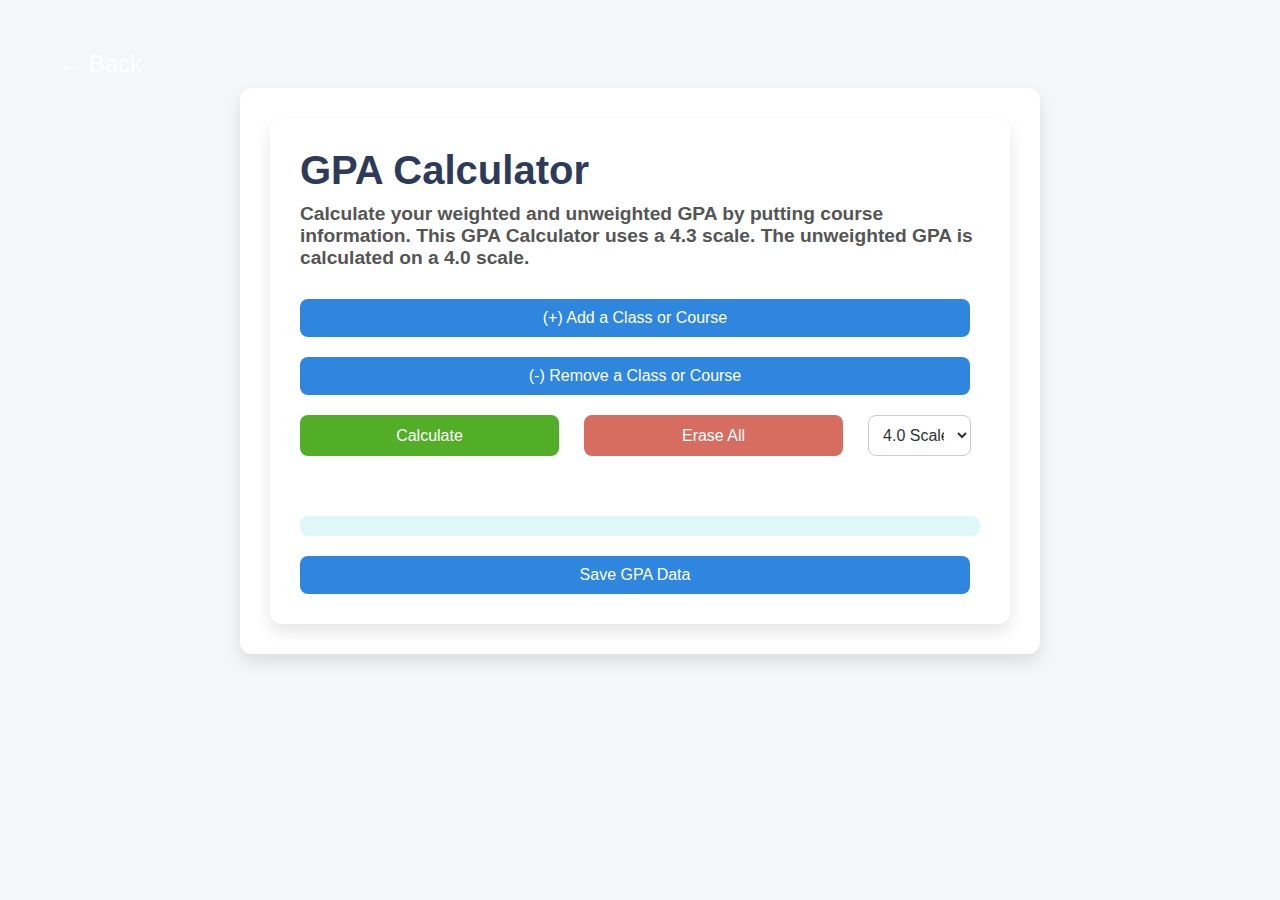
<file: Studere Website Project/gpa-calculator.html>
<!DOCTYPE html>
<html lang="en">
<head>
    <button id="back-button" style="background: none; border: none; cursor: pointer; font-size: 1.5rem; margin-right: 10px;">
        &#8592; Back
    </button>
    
</header>
<script>
    document.getElementById("back-button").addEventListener("click", () => {
        window.history.back(); // Navigate to the previous page
    });
</script>
    <meta charset="UTF-8">
    <meta name="viewport" content="width=device-width, initial-scale=1.0">
    <title>Studere | Organize Your School In One Website | GPA Calculator</title>
    <link rel="icon" href="images/StudereFavicon.png">
    <link rel="stylesheet" href="css/gpa-calculator.css">
</head>
<body>
    
    <header>
        <header>
            
        <h1>
            GPA Calculator
        </h1>
        <h2>
            Calculate your weighted and unweighted GPA by putting 
            course information. This GPA Calculator uses a 4.3 scale. 
            The unweighted GPA is calculated on a 4.0 scale. 
        </h2>
    <main>
        <button id="add-button">(+) Add a Class or Course</button>
        <button id="subtract-button">(-) Remove a Class or Course</button>
        <div class="two-select-section">
            <button class="two-select" id="calculate-button">Calculate</button>
            <button class="two-select" id="remove-all-button">Erase All</button>
            <select name="scale-selector" id="scale-selector">
                <option value="4.0">4.0 Scale</option>
                <option value="4.3">4.3 Scale</option>
            </select>
        </div>
        <div class="container-data"></div>
        
        <div class="gpaOutput">
            <div class="w"></div>
            <div class="uw"></div>
        </div>
        <button id="save-gpa-button">Save GPA Data</button></main>
    </main>
    <script src="javascript/gpatester.js"></script>
    <script>
        // Load saved GPA data from localStorage
        document.addEventListener("DOMContentLoaded", () => {
            const savedGPAData = JSON.parse(localStorage.getItem("gpaData")) || [];
            // Clear existing courses first
            document.querySelector('.container-data').innerHTML = '';
            // Only process saved data if it exists and has items
            if (savedGPAData && savedGPAData.length > 0) {
            savedGPAData.forEach(course => {
                // Only add course if it has valid data
                if (course.courseName && course.grade && course.classType) {
                addCourse();
                const courses = document.querySelectorAll(".courseData");
                const lastCourse = courses[courses.length - 1];
                lastCourse.querySelector(".courseName").value = course.courseName;
                lastCourse.querySelector(".grade").value = course.grade;
                lastCourse.querySelector(".classType").value = course.classType;
                }
            });
            // Trigger calculation after loading
            document.getElementById("calculate-button").click();
            }
        });
    
        // Save GPA data to localStorage
        document.getElementById("save-gpa-button").addEventListener("click", () => {
            const allCourses = [];
            document.querySelectorAll(".courseData").forEach(courseDiv => {
                const courseName = courseDiv.querySelector(".courseName").value.trim();
                const grade = courseDiv.querySelector(".grade").value.trim();
                const classType = courseDiv.querySelector(".classType").value.trim();
                if (courseName && grade && classType) {
                    allCourses.push({ courseName, grade, classType });
                }
            });
            localStorage.setItem("gpaData", JSON.stringify(allCourses));
            alert("GPA data saved successfully!");
        });
    </script>
</body>
</html>
</file>
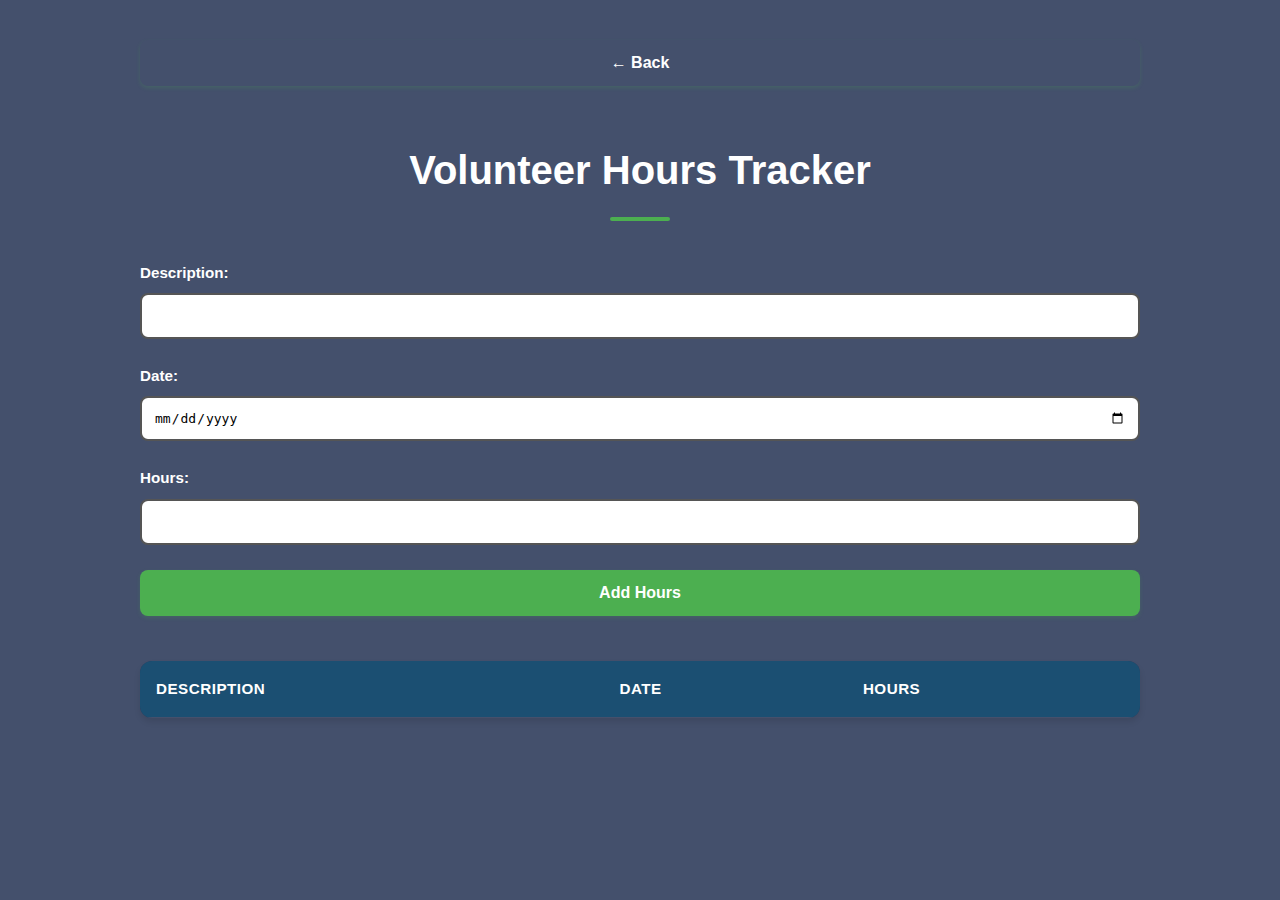
<file: Studere Website Project/hours.html>
<!DOCTYPE html>
<html lang="en">
<head>
    <header>
        <button id="back-button" style="background: none; border: none; cursor: pointer; font-size: 1rem; margin-right: 10px;">
            &#8592; Back
        </button>
    </header>
    <script>
        document.getElementById("back-button").addEventListener("click", () => {
            window.history.back(); // Navigate to the previous page
        });
    </script>
    <meta charset="UTF-8">
    <meta name="viewport" content="width=device-width, initial-scale=1.0">
    <title>Volunteer Hours Tracker</title>
    <link rel="stylesheet" href="css/hours.css">
</head>
<body>
    <h1>Volunteer Hours Tracker</h1>
    
    <div class="form-group">
        <label for="description">Description:</label>
        <input type="text" id="description" required>
    </div>
    
    <div class="form-group">
        <label for="date">Date:</label>
        <input type="date" id="date" required>
    </div>
    
    <div class="form-group">
        <label for="hours">Hours:</label>
        <input type="number" id="hours" min="0" step="0.5" required>
    </div>
    
    <button onclick="addHours()">Add Hours</button>
    
    <table id="hoursTable">
        <thead>
            <tr>
                <th>Description</th>
                <th>Date</th>
                <th>Hours</th>
            </tr>
        </thead>
        <tbody id="hoursTableBody"></tbody>
    </table>

    <script>
        class VolunteerHour {
            constructor(description, date, hours) {
                this.description = description;
                this.date = date;
                this.hours = hours;
            }
        }

        class VolunteerHoursTracker {
            constructor() {
                const savedHours = localStorage.getItem('volunteerHours');
                this.volunteerHours = savedHours ? JSON.parse(savedHours) : [];
                this.displayHours();
            }

            saveToStorage() {
                localStorage.setItem('volunteerHours', JSON.stringify(this.volunteerHours));
            }

            addVolunteerHour(description, date, hours) {
                if (!description || !date || !hours) {
                    alert("All fields are required.");
                    return;
                }
                if (isNaN(hours) || hours <= 0) {
                    alert("Hours must be a positive number.");
                    return;
                }
                const volunteerHour = new VolunteerHour(description, date, hours);
                this.volunteerHours.push(volunteerHour);
                this.saveToStorage();
                this.displayHours();
            }

            displayHours() {
                const tbody = document.getElementById('hoursTableBody');
                tbody.innerHTML = '';
                this.volunteerHours.forEach(hour => {
                    const row = tbody.insertRow();
                    row.insertCell(0).textContent = hour.description;
                    row.insertCell(1).textContent = hour.date;
                    row.insertCell(2).textContent = hour.hours;
                });
            }
        }

        const tracker = new VolunteerHoursTracker();

        function addHours() {
            const description = document.getElementById('description').value;
            const date = document.getElementById('date').value;
            const hours = parseFloat(document.getElementById('hours').value);
            
            tracker.addVolunteerHour(description, date, hours);
            
            // Clear form
            document.getElementById('description').value = '';
            document.getElementById('date').value = '';
            document.getElementById('hours').value = '';
        }
    </script>
</body>
</html>
</file>
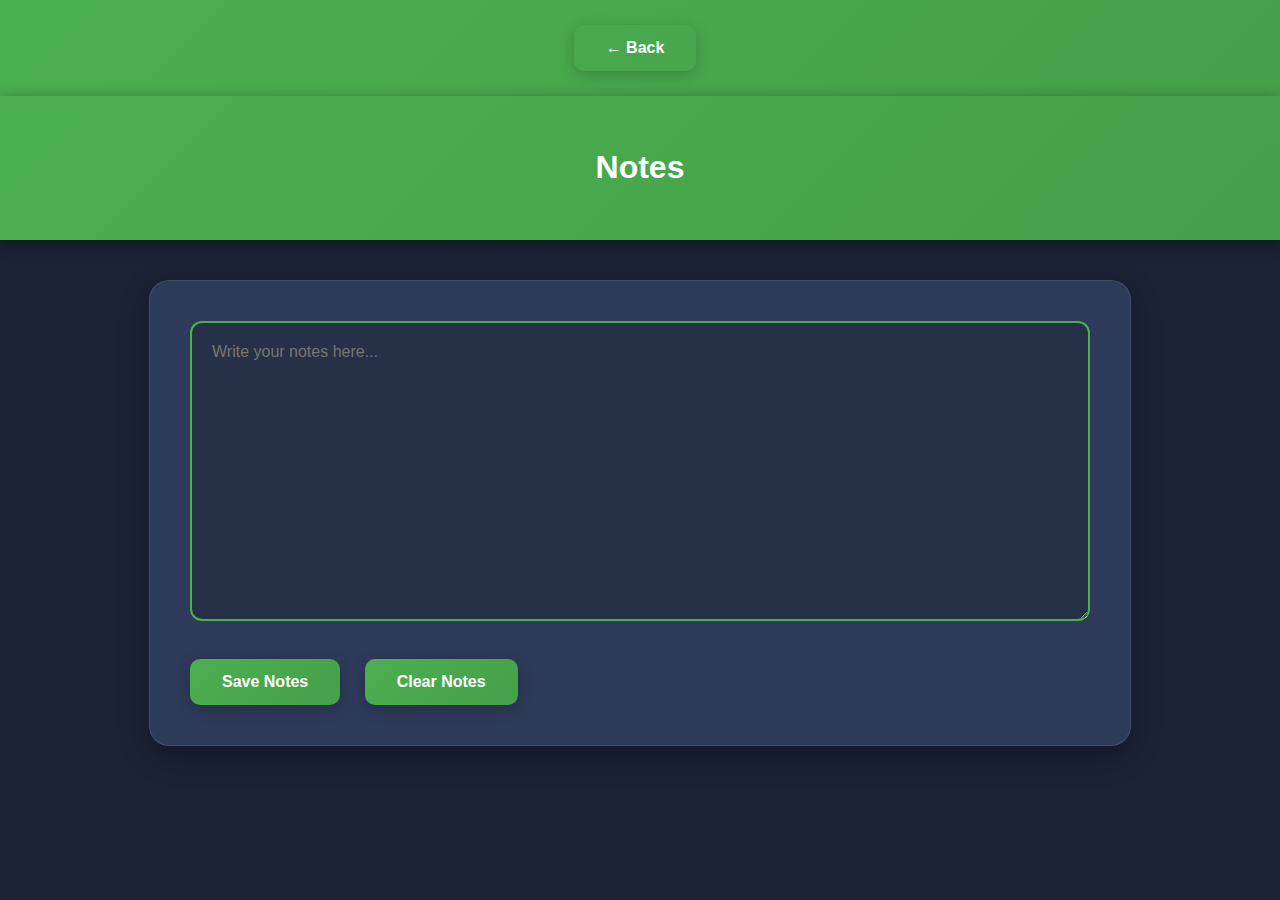
<file: Studere Website Project/notes.html>
<!DOCTYPE html>
<html lang="en">
    <head>
        <header>
            <button id="back-button" style="background: none; border: none; cursor: pointer; font-size: 1rem; margin-right: 10px;">
                &#8592; Back
            </button>
        </header>
        <script>
            document.getElementById("back-button").addEventListener("click", () => {
                window.history.back(); // Navigate to the previous page
            });
        </script>
        <meta charset="UTF-8">
        <meta name="viewport" content="width=device-width, initial-scale=1.0">
        <title>Studere | Notes</title>
        <link rel="stylesheet" href="css/notes-settings.css"> <!-- Link to the new CSS file -->
    </head>
<body>
    <header>
        
        <h1>Notes</h1>
    </header>
    <main>
        <textarea id="notes-area" placeholder="Write your notes here..." style="width: 100%; height: 300px;"></textarea>
        <button id="save-notes-button">Save Notes</button>
        <button id="clear-notes-button">Clear Notes</button>
    </main>
    <script>
        // Load saved notes from localStorage
        document.addEventListener("DOMContentLoaded", () => {
            const savedNotes = localStorage.getItem("userNotes");
            if (savedNotes) {
                document.getElementById("notes-area").value = savedNotes;
            }
        });

        // Save notes to localStorage
        document.getElementById("save-notes-button").addEventListener("click", () => {
            const notes = document.getElementById("notes-area").value;
            localStorage.setItem("userNotes", notes);
            alert("Notes saved successfully!");
        });

        // Clear notes
        document.getElementById("clear-notes-button").addEventListener("click", () => {
            document.getElementById("notes-area").value = "";
            localStorage.removeItem("userNotes");
            alert("Notes cleared!");
        });
    </script>
</body>
</html>
</file>
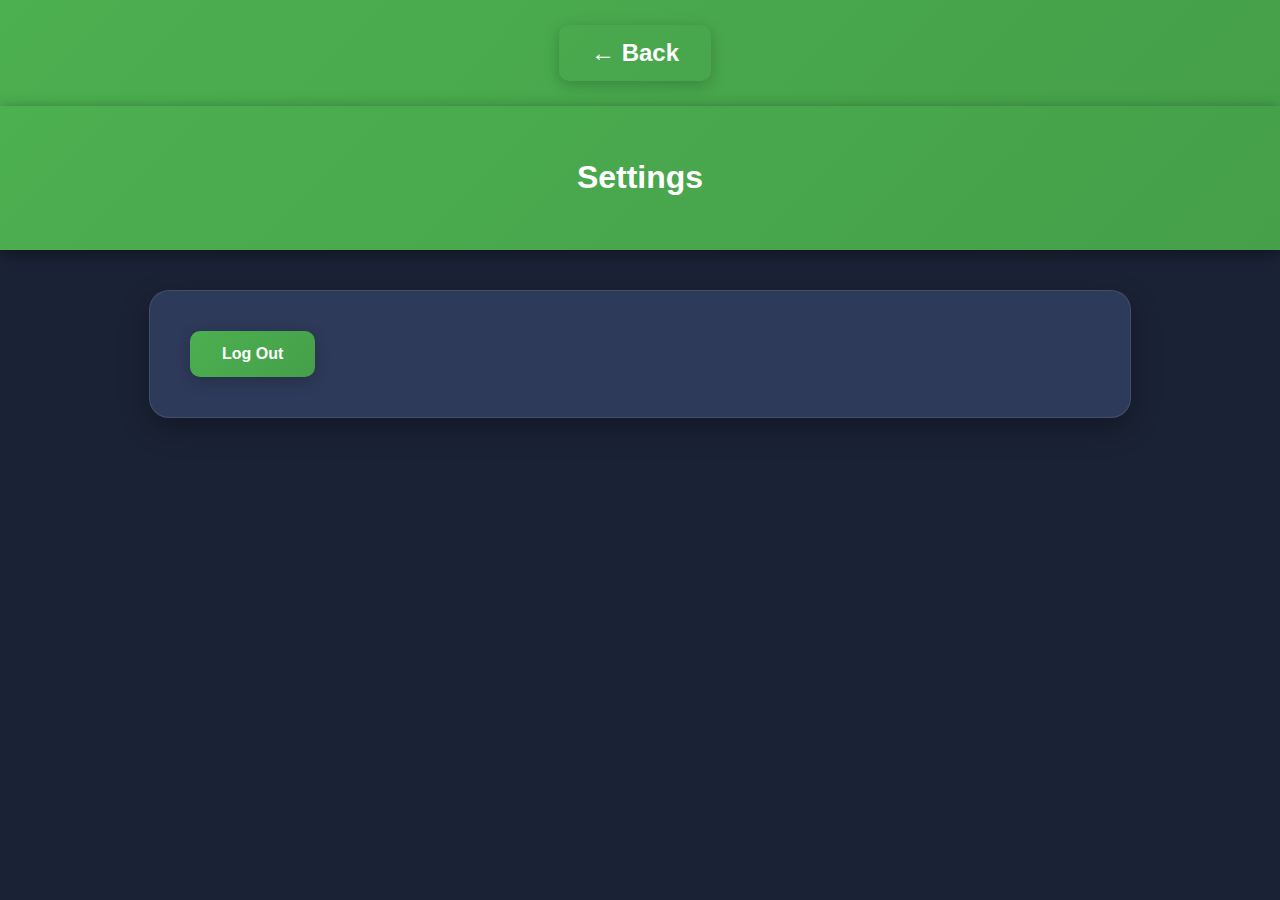
<file: Studere Website Project/settings.html>
<!DOCTYPE html>
<html lang="en">
<head>
    <header>
        <button id="back-button" style="background: none; border: none; cursor: pointer; font-size: 1.5rem; margin-right: 10px;">
            &#8592; Back
        </button>
    </header>
    <script>
        document.getElementById("back-button").addEventListener("click", () => {
            window.history.back(); // Navigate to the previous page
        });
    </script>
    <meta charset="UTF-8">
    <meta name="viewport" content="width=device-width, initial-scale=1.0">
    <title>Studere | Settings</title>
    <link rel="stylesheet" href="css/notes-settings.css"> <!-- Link to the new CSS file -->
</head>
<body>
    <header>
        <h1>Settings</h1>
    </header>
    <main>
        <button id="logout-button" style="background-color: #f44336;">Log Out</button>
    </main>
    <script>
        document.getElementById("logout-button").addEventListener("click", () => {
            localStorage.removeItem("loggedInUser"); // Remove logged-in user data
            alert("You have been logged out.");
            window.location.href = "login.html"; // Redirect to login page
        });
    </script>
</body>
</html>
</file>
<file: Studere Website Project/css/gpa-calculator.css>
* {
    box-sizing: border-box;
    font-family: 'Segoe UI', Tahoma, Geneva, Verdana, sans-serif;
    margin: 0;
    padding: 0;
}

body {
    background: #f4f6f8;
    color: #333;
    padding: 40px;
}

header {
    max-width: 800px;
    margin: auto;
    background-color: #ffffff;
    padding: 30px;
    border-radius: 12px;
    box-shadow: 0 8px 16px rgba(0, 0, 0, 0.1);
}

.left-bar {
    width: 180px;
    background-color: #2e3a59;
    color: white;
    padding: 20px;
    display: flex;
    flex-direction: column;
    align-items: center;
    box-shadow: 4px 0 10px rgba(0, 0, 0, 0.1);
}

h1 {
    font-size: 2.5rem;
    color: #2e3a59;
    margin-bottom: 10px;
}

h2 {
    font-size: 1.2rem;
    color: #555;
    margin-bottom: 30px;
}

main {
    display: flex;
    flex-direction: column;
    gap: 20px;
}

.courseName {
    font-size: 1.2rem;
    color: #2e3a59;
    margin-bottom: 10px;
    border-radius: 5px;
    border: 1px solid #ccc;
    text-align:center;
}

.grade {
    font-size: 1.2rem;
    color: #2e3a59;
    margin-bottom: 10px;
    border-radius: 5px;
    border: 1px solid #ccc;
    text-align:center;
}

.classType {
    font-size: 1.2rem;
    color: #2e3a59;
    margin-bottom: 10px;
    border-radius: 5px;
    border: 1px solid #ccc;
    text-align:center;
    padding-left: 10px;
}

.gpaOutput {
    font-weight:500;
    font-size: 1.5rem;
    color: #2e3a59;
    margin-top: 20px;
    padding: 10px;
    border-radius: 8px;
    background-color: #e0f7fa;
    text-align: center;
}

.two-select-section {
    display: flex;
    justify-content: space-between;
    gap: 15px;
}

.two-select {
    width: 350px;
}

#scale-selector {
    width: 20%;
    padding: 10px;
    margin-right:9px;
    font-size: 1rem;
    border-radius: 8px;
    border: 1px solid #ccc;
    background-color: #ffffff;
    color: #333;
}

/* Buttons */
button {
    padding: 10px 18px;
    font-size: 1rem;
    border: none;
    border-radius: 8px;
    background-color: #2e86de;
    color: white;
    cursor: pointer;
    margin-right: 10px;
    transition: background 0.2s ease;
}

#calculate-button {
    background-color: #52ae27;
}

#calculate-button:hover {
    background-color: #3a8e1f;
}
#calculate-button:active {
    background-color: #2e6b1f;
}

.left-side-bar {
    display: flex;
    flex-direction: column;
    gap: 20px;
    background-color:#1b4f72;
    width:100px;
}

#remove-all-button {
    background-color: #d76d61;
}

button:hover {
    background-color: #3179c1;
}

#remove-all-button:hover {
    background-color: #c24b4b;
}

button:active {
    background-color: #1b4f72;
}

#remove-all-button:active {
    background-color: #8a3333;
}
</file>
<file: Studere Website Project/css/hours.css>
body {
    font-family: 'Segoe UI', 'Arial', sans-serif;
    max-width: 1000px;
    margin: 0 auto;
    padding: 40px;
    background-color: #44506c;
    color: white;
    line-height: 1.6;
}

h1 {
    text-align: center;
    color: white;
    margin-bottom: 40px;
    font-weight: 700;
    font-size: 2.5em;
    position: relative;
}

h1:after {
    content: '';
    display: block;
    width: 60px;
    height: 4px;
    background: #4CAF50;
    margin: 15px auto;
    border-radius: 2px;
}

.form-group {
    margin-bottom: 25px;
}

label {
    display: block;
    margin-bottom: 8px;
    color: white;
    font-weight: 600;
    font-size: 0.95em;
}

input {
    width: 100%;
    padding: 12px;
    border: 2px solid #555;
    border-radius: 8px;
    box-sizing: border-box;
    transition: all 0.3s ease;
    font-size: 1em;
}

input:focus {
    border-color: #4CAF50;
    box-shadow: 0 0 0 3px rgba(76,175,80,0.1);
    outline: none;
}

button {
    background-color: #4CAF50;
    color: white;
    padding: 14px 28px;
    border: none;
    border-radius: 8px;
    cursor: pointer;
    width: 100%;
    margin-bottom: 25px;
    font-weight: 600;
    font-size: 1em;
    transition: all 0.3s ease;
    box-shadow: 0 2px 4px rgba(76,175,80,0.2);
}

button:hover {
    background-color: #1b4f72;
    transform: translateY(-1px);
    box-shadow: 0 4px 8px rgba(27,79,114,0.3);
}

.back-button {
    position: absolute;
    top: 20px;
    left: 20px;
    font-size: 20px;
    color: white;
    text-decoration: none;
    transition: all 0.3s ease;
}

.back-button:hover {
    color: #4CAF50;
    transform: translateX(-3px);
}

.delete-button {
    background-color: #2e3a59;
    padding: 8px 16px;
    border-radius: 6px;
    font-size: 0.9em;
    font-weight: 600;
    box-shadow: 0 2px 4px rgba(46,58,89,0.2);
}

.delete-button:hover {
    background-color: #1b4f72;
    transform: translateY(-1px);
    box-shadow: 0 4px 8px rgba(27,79,114,0.3);
}

table {
    width: 100%;
    border-collapse: separate;
    border-spacing: 0;
    background-color: #2e3a59;
    box-shadow: 0 4px 6px rgba(0,0,0,0.1);
    border-radius: 12px;
    overflow: hidden;
    margin: 20px 0;
}

th, td {
    padding: 16px;
    text-align: left;
    border-bottom: 1px solid #44506c;
}

th {
    background-color: #1b4f72;
    color: white;
    font-weight: 600;
    font-size: 0.95em;
    text-transform: uppercase;
    letter-spacing: 0.5px;
}

tr:last-child td {
    border-bottom: none;
}

tr:nth-child(even) {
    background-color: #44506c;
}
</file>
<file: Studere Website Project/css/notes-settings.css>
/* Enhanced styles for Notes and Settings pages */
body {
    font-family: 'Segoe UI', Tahoma, Geneva, Verdana, sans-serif;
    margin: 0;
    padding: 0;
    background-color: #1a2235;
    color: #ffffff;
    line-height: 1.6;
    min-height: 100vh;
}

header {
    background: linear-gradient(135deg, #4CAF50, #45a049);
    color: white;
    padding: 25px 30px;
    text-align: center;
    box-shadow: 0 4px 15px rgba(0,0,0,0.4);
    position: relative;
}

main {
    padding: 40px;
    max-width: 900px;
    margin: 40px auto;
    background-color: #2e3a59;
    border-radius: 20px;
    box-shadow: 0 10px 30px rgba(0,0,0,0.3);
    border: 1px solid rgba(255,255,255,0.1);
}

textarea {
    width: 100%;
    height: 200px;
    margin-bottom: 30px;
    padding: 20px;
    font-size: 16px;
    background-color: #263147;
    color: white;
    border: 2px solid #4CAF50;
    border-radius: 12px;
    transition: all 0.3s ease;
    resize: vertical;
    font-family: 'Segoe UI', Tahoma, Geneva, Verdana, sans-serif;
    box-sizing: border-box;
}

textarea:focus {
    outline: none;
    border-color: #4CAF50;
    box-shadow: 0 0 20px rgba(76, 175, 80, 0.3);
    background-color: #2a3754;
}

button {
    padding: 14px 32px;
    background: linear-gradient(135deg, #4CAF50, #45a049);
    color: white;
    border: none;
    border-radius: 10px;
    cursor: pointer;
    font-size: 16px;
    margin-right: 20px;
    transition: all 0.3s ease;
    font-weight: 600;
    box-shadow: 0 4px 15px rgba(0,0,0,0.2);
}

button:hover {
    background: linear-gradient(135deg, #45a049, #409344);
    transform: translateY(-3px);
    box-shadow: 0 8px 20px rgba(76, 175, 80, 0.4);
}

/* New styles for settings sections */
.settings-section {
    background-color: #263147;
    padding: 25px;
    border-radius: 15px;
    margin-bottom: 25px;
    border: 1px solid rgba(255,255,255,0.1);
}

.settings-title {
    font-size: 1.5em;
    color: #4CAF50;
    margin-bottom: 20px;
    border-bottom: 2px solid #4CAF50;
    padding-bottom: 10px;
}

/* Form elements styling */
input[type="text"],
input[type="email"],
select {
    width: 100%;
    padding: 12px;
    margin-bottom: 15px;
    background-color: #2e3a59;
    border: 2px solid #4CAF50;
    border-radius: 8px;
    color: white;
    transition: all 0.3s ease;
}
</file>
